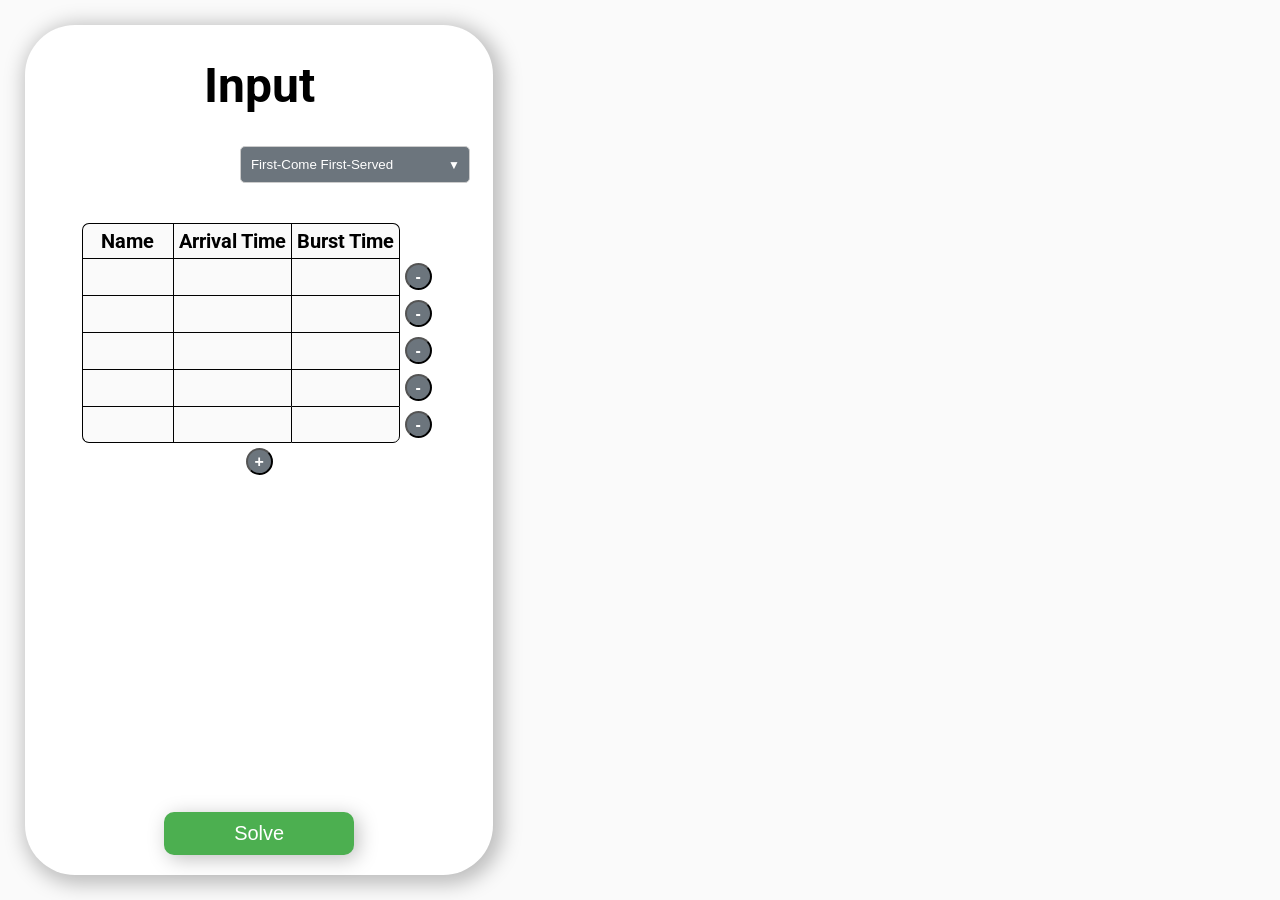
<file: index.html>
<html lang="en">
<head>
    <meta charset="UTF-8">
    <meta name="viewport" content="width=device-width, initial-scale=1">
    <title>Scheduler Calculator</title>

    <link rel="preconnect" href="https://fonts.googleapis.com">
    <link rel="preconnect" href="https://fonts.gstatic.com" crossorigin>
    <link href="https://fonts.googleapis.com/css2?family=Inconsolata:wght@200..900&family=Roboto:ital,wght@0,100..900;1,100..900&display=swap" rel="stylesheet">

    <link rel="stylesheet" href="style.css">
</head>
<body>
    <div id="grid-container">
        <div class="section">
            <h1>Input</h1>

            <div class="input-container">
                <div class="custom-select-wrapper">
                    <select id="dropdown-algorithm">
                        <option value="fifo">First-Come First-Served</option>
                        <option value="srtn">Shortest Remaining Time Next</option>
                        <option value="rr">Round Robin</option>
                        <option value="mlfq">Multilevel Feedback Queues</option>
                    </select>
                </div>
                <br>

                <div hidden id="rr-quantum-div">
                    <label>
                        Quantum:
                        <input id="rr-quantum" type="number" placeholder="1">
                    </label>
                </div>

                <div id="mlfq-quantum-div" hidden>
                    <label>
                        Quantum for Q0:
                        <input id="q0" type="number" placeholder="1">
                    </label>
                    <label>
                        Quantum for Q1:
                        <input id="q1" type="number" placeholder="1">
                    </label>
                    <label>
                        FIFO:
                        <input id="is-fifo" type="checkbox">
                    </label>
                </div>

                <table id="input-table">
                    <thead>
                    <tr>
                        <th>Name</th>
                        <th>Arrival Time</th>
                        <th>Burst Time</th>
                    </tr>
                    </thead>
                    <tbody>
                    <tr>
                        <td><input class="label"></td>
                        <td><input class="tarrival" type="number"></td>
                        <td><input class="texecution" type="number"></td>
                        <td>
                            <button class="min-pl-button" onclick="deleteProcess(this)">-</button>
                        </td>
                    </tr>
                    <tr>
                        <td><input class="label"></td>
                        <td><input class="tarrival" type="number"></td>
                        <td><input class="texecution" type="number"></td>
                        <td>
                            <button class="min-pl-button" onclick="deleteProcess(this)">-</button>
                        </td>
                    </tr>
                    <tr>
                        <td><input class="label"></td>
                        <td><input class="tarrival" type="number"></td>
                        <td><input class="texecution" type="number"></td>
                        <td>
                            <button class="min-pl-button" onclick="deleteProcess(this)">-</button>
                        </td>
                    </tr>
                    <tr>
                        <td><input class="label"></td>
                        <td><input class="tarrival" type="number"></td>
                        <td><input class="texecution" type="number"></td>
                        <td>
                            <button class="min-pl-button" onclick="deleteProcess(this)">-</button>
                        </td>
                    </tr>
                    <tr>
                        <td><input class="label"></td>
                        <td><input class="tarrival" type="number"></td>
                        <td><input class="texecution" type="number"></td>
                        <td>
                            <button class="min-pl-button" onclick="deleteProcess(this)">-</button>
                        </td>
                    </tr>
                    </tbody>
                    <tfoot>
                    <tr>
                        <td colspan="4">
                            <button class="min-pl-button" onclick="addNewProcess()">+</button>
                        </td>
                    </tr>
                    </tfoot>
                </table>
            </div>

            <div class="solve-button-wrapper">
                <button id="solve" onclick="solve()">Solve</button>
            </div>
        </div>
        <div class="section output-section" style="visibility: hidden;">
            <h1>Output</h1>

            <div id="result-container">
                <div id="box-container">
                    <!--                    <div class="empty"></div>-->
                    <!--                    <div class="box">-->
                    <!--                        <span class="box-label">A</span>-->
                    <!--                        <span class="start-time">1</span>-->
                    <!--                        <span class="end-time">2</span>-->
                    <!--                    </div>-->
                </div>
                <div id="line"></div>
            </div>
            <table id="output-table">
                <thead>
                    <tr>
                        <th>Process</th>
                        <th>Response Time</th>
                        <th>Waiting Time</th>
                        <th>Turnaround Time</th>
                    </tr>
                </thead>
                <tbody>

                </tbody>
            </table>
        </div>
    </div>

    <script src="process.js"></script>
    <script src="data-structures.js"></script>
    <script src="script.js"></script>
</body>
</html>
</file>
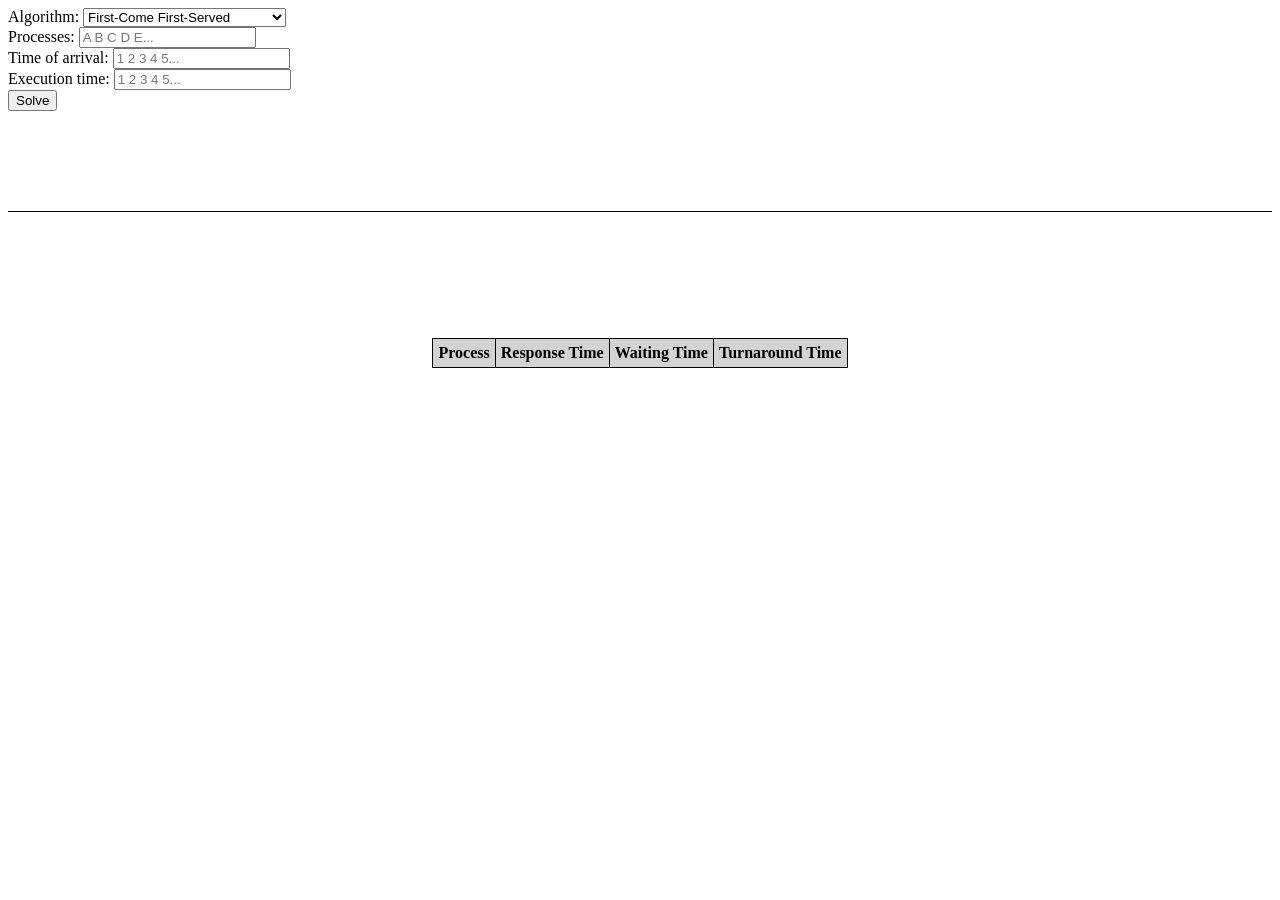
<file: old_index.html>
<!DOCTYPE html>
<html lang="en">
<head>
    <meta charset="UTF-8">
    <meta name="viewport" content="width=device-width, initial-scale=1.0">
    <title>Scheduler Calculator</title>
    <link rel="stylesheet" href="old_style.css">
</head>
<body>
    <label>
        Algorithm:
        <select id="dropdown-algorithm">
            <option value="fifo">First-Come First-Served</option>
            <option value="srtn">Shortest Remaining Time Next</option>
            <option value="rr">Round Robin</option>
            <option value="mlfq">Multilevel Feedback Queues</option>
        </select>
    </label>
    
    <label>
        Processes:
        <input id="processes" type="text" placeholder="A B C D E...">
    </label>

    <label>
        Time of arrival:
        <input id="tarrival" type="text" placeholder="1 2 3 4 5...">
    </label>

    <label>
        Execution time:
        <input id="texecution" type="text" placeholder="1 2 3 4 5...">
    </label>

    <div hidden id="rr-quantum-div">
        <label>
            Quantum:
            <input id="rr-quantum" type="number" placeholder="1">
        </label>
    </div>

    <div id="mlfq-quantum-div" hidden>
        <label>
            Quantum for Q0:
            <input id="q0" type="number" placeholder="1">
        </label>
        <label>
            Quantum for Q1:
            <input id="q1" type="number" placeholder="1">
        </label>
        <label>
            FIFO:
            <input id="is-fifo" type="checkbox">
        </label>
    </div>

    <button onclick="solve()">Solve</button>

    <div id="result-container">
        <div id="box-container">
<!--            <div class="empty"></div>-->
<!--            <div class="box">-->
<!--                <span class="label">A</span>-->
<!--                <span class="start-time">1</span>-->
<!--                <span class="end-time">2</span>-->
<!--            </div>-->
        </div>
        <div id="line"></div>
        <table>
            <tr>
                <th>Process</th>
                <th>Response Time</th>
                <th>Waiting Time</th>
                <th>Turnaround Time</th>
            </tr>
        </table>
    </div>

    <script src="data-structures.js"></script>
    <script src="process.js"></script>
    <script src="script.js"></script>
</body>
</html>
</file>
<file: style.css>
body {
    background: #FAFAFA;
    margin: 0;
    font-family: "Roboto", serif;
}

#grid-container {
    display: grid;
    box-sizing: border-box;
    grid-template-columns: 1.25fr 2fr;
    width: 100%;
    height: 100%;
    column-gap: 1%;
    padding: 25px;
}

.section {
    background: white;
    height: 100%;
    border-radius: 50px;
    box-shadow: 4px 4px 20px 5px rgba(0, 0, 0, 0.25);
    padding: 0 5%;
}

h1 {
    text-align: center;
    font-size: 48px;
}

.custom-select-wrapper {
    position: relative;
    display: inline-block;
    width: 230px;
    left: calc(100% - 230px);
}

.custom-select-wrapper select {
    appearance: none;
    -webkit-appearance: none;
    -moz-appearance: none;
    width: 100%;
    padding: 10px;
    padding-right: 30px;
    background-color: #6C757D;
    color: white;
    border: 1px solid #ccc;
    border-radius: 5px;
}

select:hover {
    background-color: #5C636A;
}

.custom-select-wrapper::after {
    content: '▼';
    color: white;
    font-size: 12px;
    position: absolute;
    right: 10px;
    top: 50%;
    transform: translateY(-50%);
    pointer-events: none;
}

option {
    background-color: white;
    color: black;
}

table {
    border-collapse:separate;
    border-spacing: 0;
    margin: auto;
    margin-top: 40px;
}

td, th {
    border-left:1px solid black;
    border-top:1px solid black;
    padding: 5px;
    text-align: center;
    font-size: 20px;
    background: #FAFAFA;
}

table thead th {
    border-top: 1px solid black;
}

table thead th:first-child {
    border-left: 1px solid black;
    border-top-left-radius: 7px;
}

table thead th:last-child {
    border-right: 1px solid black;
    border-top-right-radius: 7px;
}

table tbody tr:last-child td {
    border-bottom: 1px solid black;
}

table tbody tr td:last-child,
#input-table tbody tr td:nth-last-child(2) {
    border-right: 1px solid black;
}

table tbody tr:last-child td:first-child {
    border-bottom-left-radius: 7px;
}

table tbody tr:last-child td:last-child,
#input-table tbody tr:last-child td:nth-last-child(2) {
    border-bottom-right-radius: 7px;
}

th {
    border-top: none;
}

#input-table td:last-child {
    border: none;
    background: none;
}

.min-pl-button {
    color: white;
    background-color: #6C757D;
    height: 27px;
    width: 27px;
    text-align: center;
    font-weight: bolder;
    font-size: 16px;
    border-radius: 100%;
}

.min-pl-button:hover {
    background-color: #5C636A;
}

tbody tr:only-child .min-pl-button {
    display: none;
}

.label, .tarrival, .texecution {
    /*all: unset;*/
    border: none;
    outline: none;
    background: none;
    width: 80px;
    font-size: 20px;
    text-align: center;
}

.tarrival, .texecution {
    position: relative;
    left: 6px;
}

#solve {
    background: #4CAF50;
    font-size: 20px;
    color: white;
    border: none;
    padding: 10px 70px;
    border-radius: 10px;
    box-shadow: 4px 4px 20px rgba(0, 0, 0, 0.25);

    display: block;
    margin: auto;
}

#solve:hover {
    background: #45A049;
}

.section:first-child {
    display: flex;
    flex-direction: column;
    justify-content: space-between;
    height: 100%;
    padding-bottom: 20px;
    box-sizing: border-box;
}

.input-container {
    flex-grow: 1;
    overflow-y: auto;
}

label {
    display: block;
}

#line {
    background-color: black;
    width: 100%;
    height: 1px;
}

#box-container {
    display: flex;
}

.box {
    display: grid;
    grid-template-columns: auto auto;

    row-gap: 32%;

    justify-items: center;
    justify-content: space-between;

    border: 1px solid black;
    border-bottom: 0;
    border-right: none;
    min-width: 48px;
    height: 32px;
    background: lightgrey;
}

.box-label {
    margin-top: 13%;
    color: white;
}

.empty {
    min-width: 48px;
    height: 32px;
}

.box:last-of-type {
    border-right: 1px solid black;
}

.box + .empty {
    border-left: 1px solid black;
}

.box-label {
    grid-column: 1 / span 2;
}

.box + .box .start-time {
    visibility: hidden;
}

.start-time {
    position: relative;
    left: -6px;
}
.end-time {
    position: relative;
    left: 6px;
}

.output-section {
    display: flex;
    flex-direction: column;
}

.output-section h1 {flex-grow: 0.15;}
.output-section > div {flex-grow: 0.33;}
</file>
<file: old_style.css>
body {
    border-collapse: collapse;
}

label {
    display: block;
}

#result-container {
    margin: 100px 0;
}

#line {
    background-color: black;
    width: 100%;
    height: 1px;
}

#box-container {
    display: flex;
}

.box {
    display: grid;
    grid-template-columns: auto auto;
    justify-content: space-between;
    align-content: center;
    align-items: center;

    border: 1px solid black;
    border-bottom: 0;
    background: lightgrey;
    width: auto;
    min-width: 32px;
    height: 32px;
    padding: 0 2px;
    text-align: center;
    box-sizing: border-box;
}

.label {
    grid-column: 1 / span 2;
}

.empty {
    width: 32px;
    height: 32px;
}

.start-time {
    padding-right: 5px;
}

.end-time {
    padding-left: 5px;
}

table {
    margin: 10% auto;
    border-collapse: collapse;
}

th {
    background-color: lightgrey;
}

tr, th, td {
    border: 1px solid black;
    text-align: center;
    padding: 5px;
}
</file>
